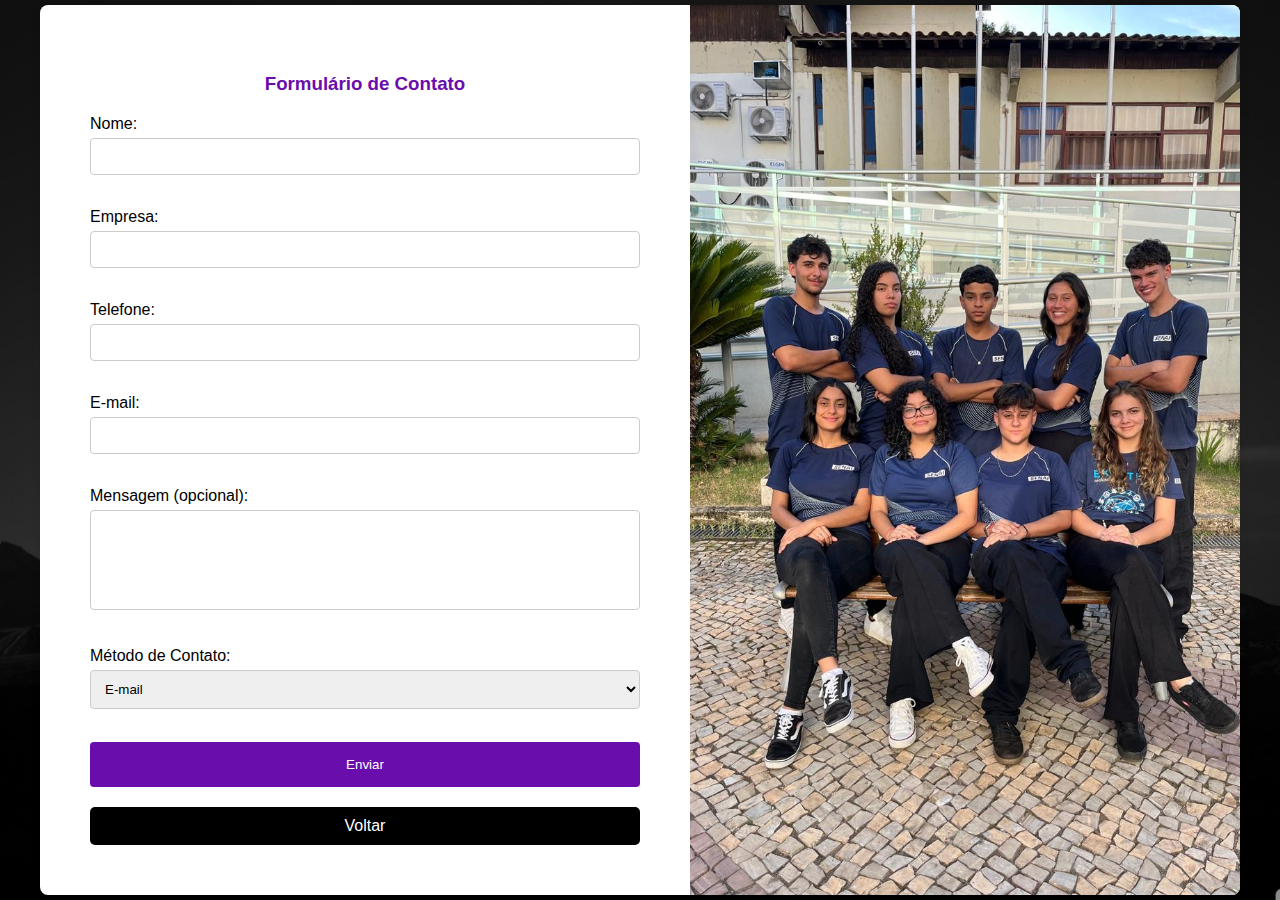
<file: contato.html>
<!DOCTYPE html>
<html lang="pt-BR">
<head>
    <meta charset="UTF-8">
    <meta name="viewport" content="width=device-width, initial-scale=1.0">
    <link rel="stylesheet" type="text/css" href="./css/contato.css">
    <title>Contato</title>
</head>
<body>

    <div class="container">
        <div class="form-container">
            <form id="contact-form">
                <h3>Formulário de Contato</h3>
                <label for="nome">Nome:</label>
                <input type="text" id="nome" name="nome" required><br><br>
                
                <label for="empresa">Empresa:</label>
                <input type="text" id="empresa" name="empresa" required><br><br>
                
                <label for="telefone">Telefone:</label>
                <input type="tel" id="telefone" name="telefone" required><br><br>
                
                <label for="email">E-mail:</label>
                <input type="email" id="email" name="email" required><br><br>
                
                <label for="mensagem">Mensagem (opcional):</label>
                <textarea id="mensagem" name="mensagem"></textarea><br><br>
                
                <label for="contact-method">Método de Contato:</label>
                <select id="contact-method" name="contact-method">
                    <option value="email">E-mail</option>
                    <option value="whatsapp">WhatsApp</option>
                </select><br><br>
                
                <button type="submit">Enviar</button>
                <div class="back-button-container">
                    <button onclick="window.history.back();" class="back-button">Voltar</button>
                </div>
            </form>
            
        </div>

        <div class="image-container">
            <img src="./img/nos.jpeg" alt="Imagem de fundo">
        </div>
    </div>
    
    <script src="script.js"></script>

</body>
</html>
</file>
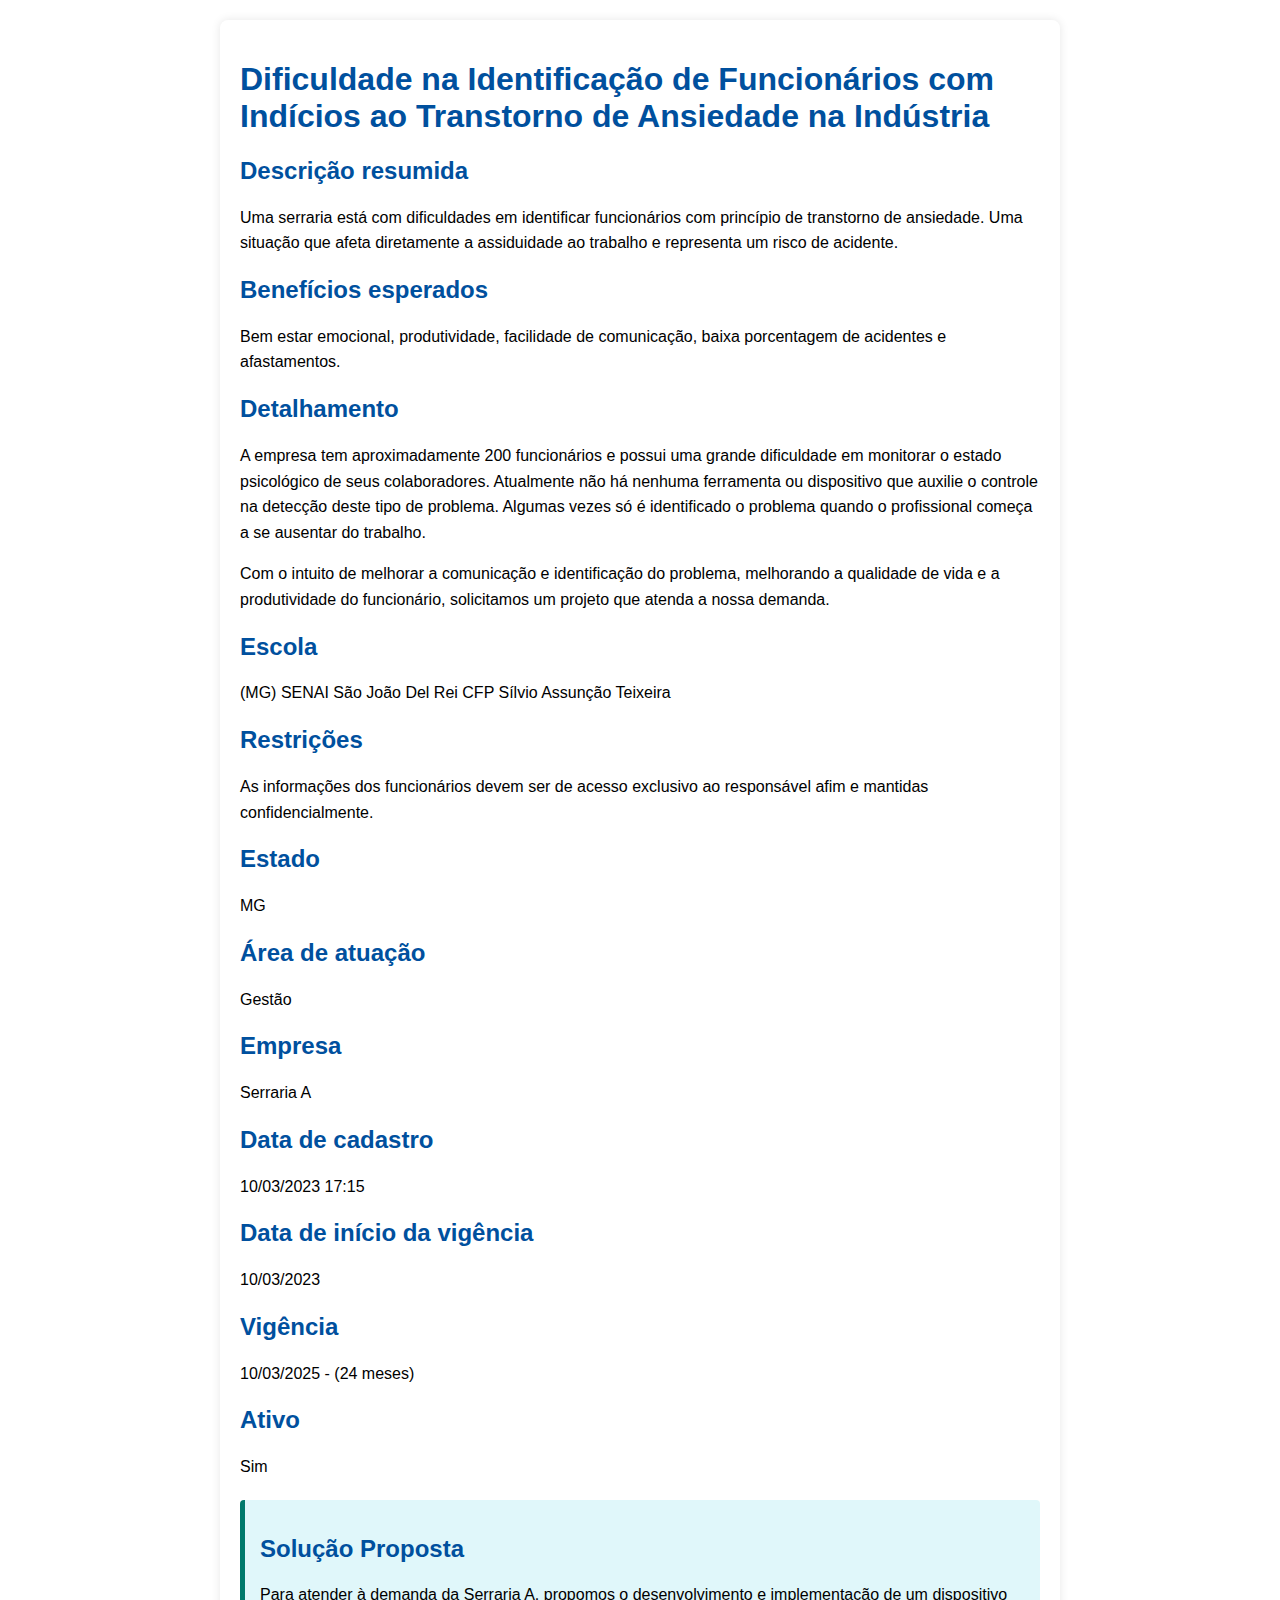
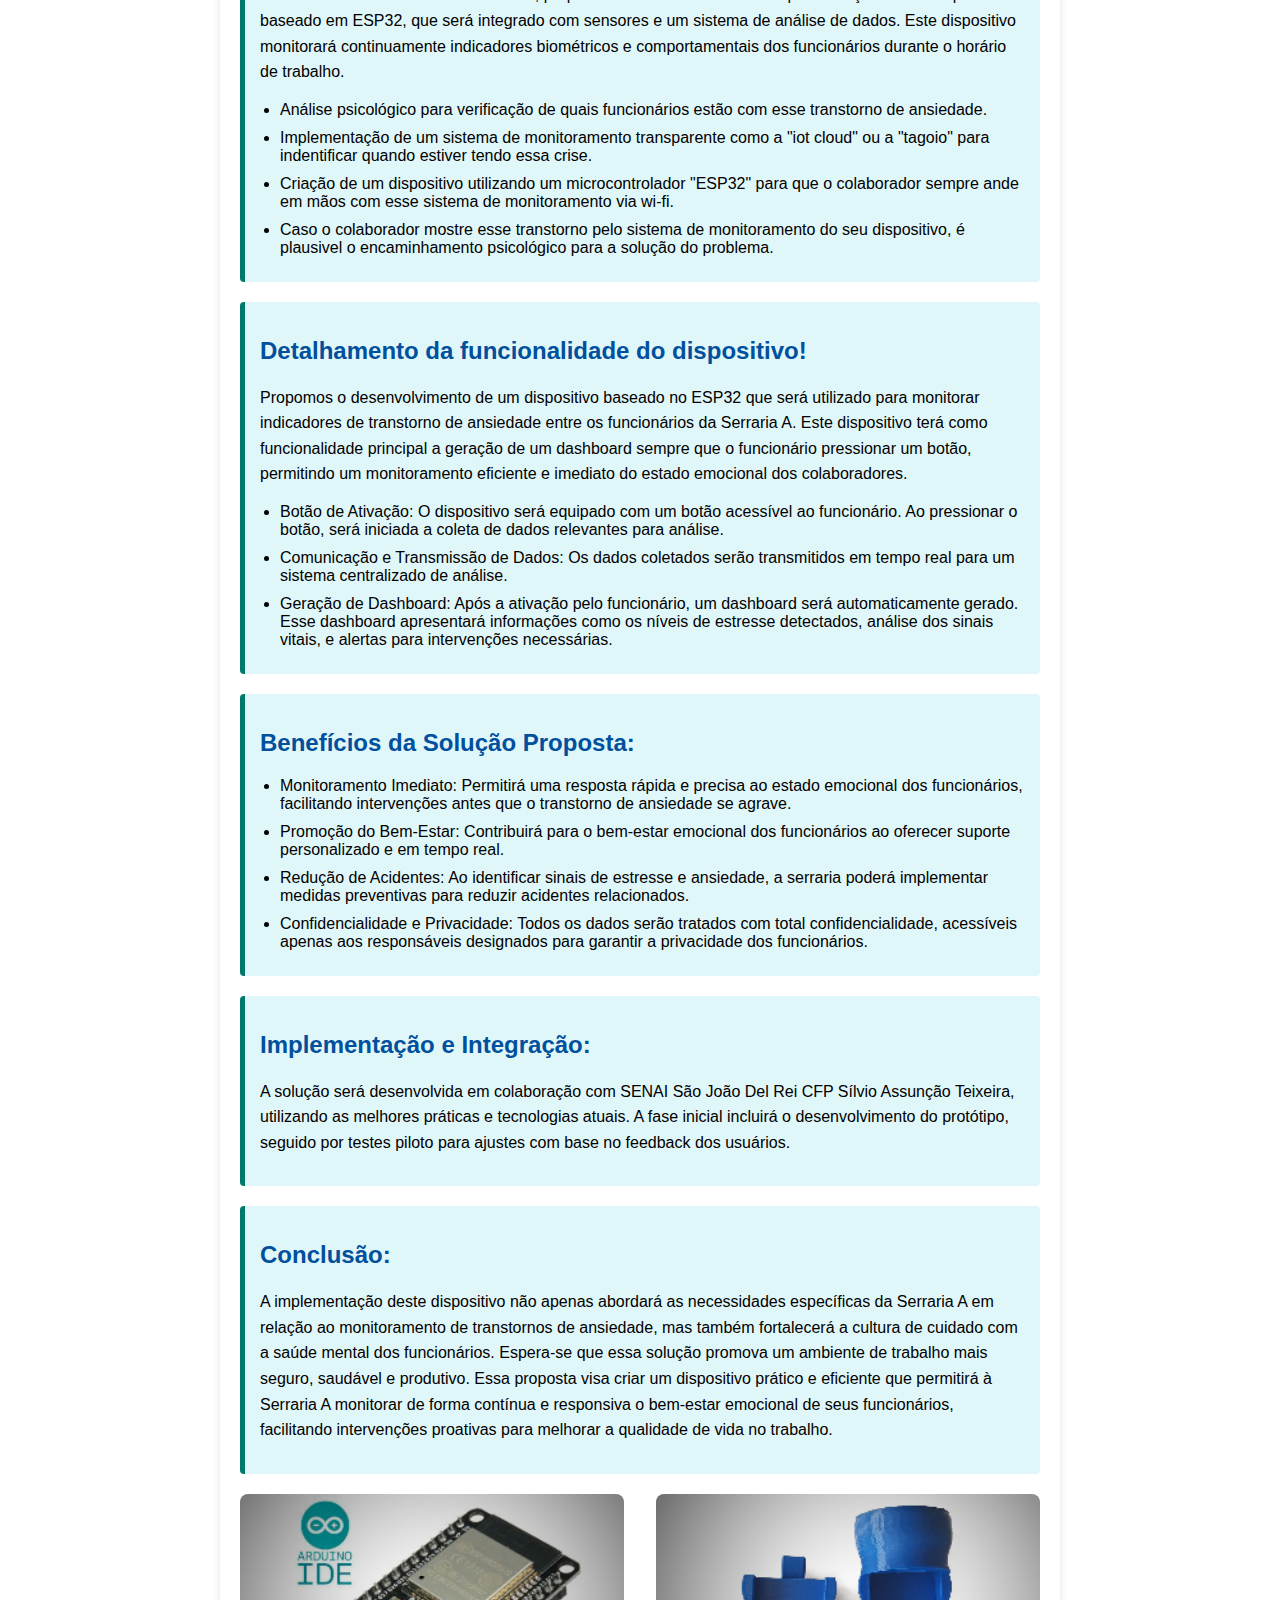
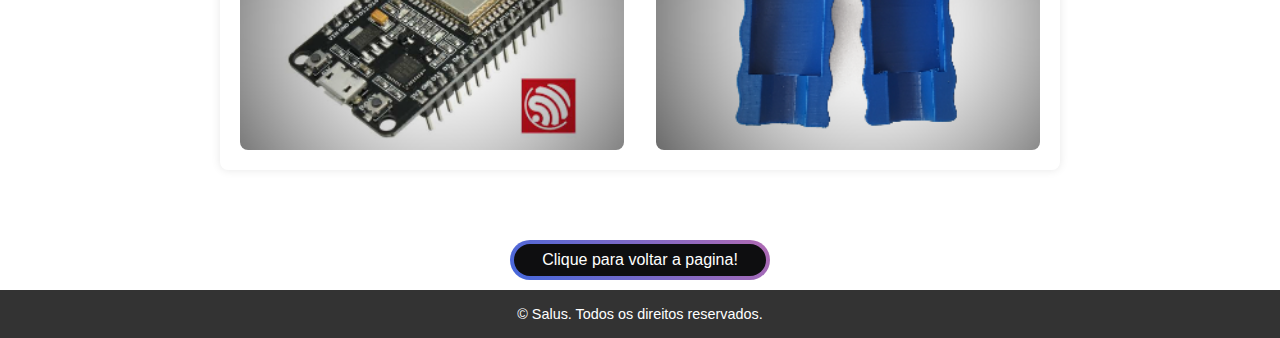
<file: demanda.html>
<!DOCTYPE html>
<html lang="pt-BR">
<head>
    <meta charset="UTF-8">
    <meta name="viewport" content="width=device-width, initial-scale=1.0">
    <link rel="stylesheet" type="text/css" href="./css/demanda.css">
    <title>Solução</title>
</head>
<body>
   
    </main>

    <div class="container">
        <h1>Dificuldade na Identificação de Funcionários com Indícios ao Transtorno de Ansiedade na Indústria</h1>
        
        <div class="section">
            <h2>Descrição resumida</h2>
            <p>Uma serraria está com dificuldades em identificar funcionários com princípio de transtorno de ansiedade. Uma situação que afeta diretamente a assiduidade ao trabalho e representa um risco de acidente.</p>
        </div>

        <div class="section">
            <h2>Benefícios esperados</h2>
            <p>Bem estar emocional, produtividade, facilidade de comunicação, baixa porcentagem de acidentes e afastamentos.</p>
        </div>

        <div class="section">
            <h2>Detalhamento</h2>
            <p>A empresa tem aproximadamente 200 funcionários e possui uma grande dificuldade em monitorar o estado psicológico de seus colaboradores. Atualmente não há nenhuma ferramenta ou dispositivo que auxilie o controle na detecção deste tipo de problema. Algumas vezes só é identificado o problema quando o profissional começa a se ausentar do trabalho.</p>
            <p>Com o intuito de melhorar a comunicação e identificação do problema, melhorando a qualidade de vida e a produtividade do funcionário, solicitamos um projeto que atenda a nossa demanda.</p>
        </div>

        <div class="section">
            <h2>Escola</h2>
            <p>(MG) SENAI São João Del Rei CFP Sílvio Assunção Teixeira</p>
        </div>

        <div class="section">
            <h2>Restrições</h2>
            <p>As informações dos funcionários devem ser de acesso exclusivo ao responsável afim e mantidas confidencialmente.</p>
        </div>

        <div class="section">
            <h2>Estado</h2>
            <p>MG</p>
        </div>

        <div class="section">
            <h2>Área de atuação</h2>
            <p>Gestão</p>
        </div>

        <div class="section">
            <h2>Empresa</h2>
            <p>Serraria A</p>
        </div>

        <div class="section">
            <h2>Data de cadastro</h2>
            <p>10/03/2023 17:15</p>
        </div>

        <div class="section">
            <h2>Data de início da vigência</h2>
            <p>10/03/2023</p>
        </div>

        <div class="section">
            <h2>Vigência</h2>
            <p>10/03/2025 - (24 meses)</p>
        </div>

        <div class="section">
            <h2>Ativo</h2>
            <p>Sim</p>
        </div>

        <div class="section solution">
            <h2>Solução Proposta</h2>
            <p>Para atender à demanda da Serraria A, propomos o desenvolvimento e implementação de um dispositivo baseado em ESP32, que será integrado com sensores e um sistema de análise de dados. Este dispositivo monitorará continuamente indicadores biométricos e comportamentais dos funcionários durante o horário de trabalho.</p>
            <ul>
                <li>Análise psicológico para verificação de quais funcionários estão com esse transtorno de ansiedade.</li>
                <li>Implementação de um sistema de monitoramento transparente como a "iot cloud" ou a "tagoio" para indentificar quando estiver tendo essa crise.</li>
                <li>Criação de um dispositivo utilizando um microcontrolador "ESP32" para que o colaborador sempre ande em mãos com esse sistema de monitoramento via wi-fi.</li>
                <li>Caso o colaborador mostre esse transtorno pelo sistema de monitoramento do seu dispositivo, é plausivel o encaminhamento psicológico para a solução do problema.</li>
            </ul>
        </div>
        <div class="section solution">
            <h2>Detalhamento da funcionalidade do dispositivo!</h2>
            <p>Propomos o desenvolvimento de um dispositivo baseado no ESP32 que será utilizado para monitorar indicadores de transtorno de ansiedade entre os funcionários da Serraria A. Este dispositivo terá como funcionalidade principal a geração de um dashboard sempre que o funcionário pressionar um botão, permitindo um monitoramento eficiente e imediato do estado emocional dos colaboradores.</p>
            <ul>
                <li>Botão de Ativação: O dispositivo será equipado com um botão acessível ao funcionário. Ao pressionar o botão, será iniciada a coleta de dados relevantes para análise.</li>
                <li>Comunicação e Transmissão de Dados: Os dados coletados serão transmitidos em tempo real para um sistema centralizado de análise.</li>
                <li>Geração de Dashboard: Após a ativação pelo funcionário, um dashboard será automaticamente gerado. Esse dashboard apresentará informações como os níveis de estresse detectados, análise dos sinais vitais, e alertas para intervenções necessárias.</li>

            </ul>
        </div>
        <div class="section solution">
            <h2>Benefícios da Solução Proposta:</h2>
            <ul>
                <li>Monitoramento Imediato: Permitirá uma resposta rápida e precisa ao estado emocional dos funcionários, facilitando intervenções antes que o transtorno de ansiedade se agrave.</li>
                <li>Promoção do Bem-Estar: Contribuirá para o bem-estar emocional dos funcionários ao oferecer suporte personalizado e em tempo real.</li>
                <li>Redução de Acidentes: Ao identificar sinais de estresse e ansiedade, a serraria poderá implementar medidas preventivas para reduzir acidentes relacionados.</li>
                <li>Confidencialidade e Privacidade: Todos os dados serão tratados com total confidencialidade, acessíveis apenas aos responsáveis designados para garantir a privacidade dos funcionários.</li>
            </ul>
        </div>
        <div class="section solution">
            <h2>Implementação e Integração:</h2>
            <p>A solução será desenvolvida em colaboração com SENAI São João Del Rei CFP Sílvio Assunção Teixeira, utilizando as melhores práticas e tecnologias atuais. A fase inicial incluirá o desenvolvimento do protótipo, seguido por testes piloto para ajustes com base no feedback dos usuários.</p>
        </div>
        <div class="section solution">
            <h2>Conclusão:</h2>
            <p>A implementação deste dispositivo não apenas abordará as necessidades específicas da Serraria A em relação ao monitoramento de transtornos de ansiedade, mas também fortalecerá a cultura de cuidado com a saúde mental dos funcionários. Espera-se que essa solução promova um ambiente de trabalho mais seguro, saudável e produtivo. Essa proposta visa criar um dispositivo prático e eficiente que permitirá à Serraria A monitorar de forma contínua e responsiva o bem-estar emocional de seus funcionários, facilitando intervenções proativas para melhorar a qualidade de vida no trabalho.</p>
        </div>
        <div class="images">
            <img src="./img/esp32 [6E6C9B6].png" alt="Imagem 1">
            <img src="./img/case [99550B8].png" alt="Imagem 2">
        </div>
    </div>
    <a href="dispositivo.html"><button class="bn30">Clique para voltar a pagina!</button></a>
</body>


<footer class="rodape">
    <p>&copy; Salus. Todos os direitos reservados.</p>
</footer>
</html>
</file>
<file: css/contato.css>
body {
    font-family: Arial, sans-serif;
    background-image: url('../img/fa264054b6a53d1c84b80cd982d40d80.jpg'); /* URL da sua imagem */
    background-size: cover; /* Ajusta o tamanho da imagem para cobrir toda a tela */
    background-position: center; /* Centraliza a imagem horizontal e verticalmente */
    display: flex;
    justify-content: center;
    align-items: center;
    height: 100vh; /* Altura total da viewport */
    margin: 0;
    color: #fff; /* Cor do texto */
}

.container {
    display: flex;
    max-width: 1200px; /* Largura máxima do container */
    width: 100%;
    background-color: #fff; /* Cor de fundo do container */
    border-radius: 8px;
    overflow: hidden;
    box-shadow: 0 4px 8px rgba(0, 0, 0, 0.1); /* Sombra */
    position: relative; /* Necessário para posicionar o botão */
}

.form-container {
    flex: 1; /* Ocupa todo o espaço restante */
    padding: 50px; /* Espaçamento interno */
}

form h3 {
    color: #6A0DAD; /* Cor do título do formulário */
    text-align: center;
    margin-bottom: 20px;
}

label {
    display: block;
    margin-bottom: 5px;
    color: #000; /* Cor do texto dos labels */
}

input, textarea, select {
    width: 100%; /* Ocupa toda a largura disponível */
    padding: 10px; /* Espaçamento interno */
    border: 1px solid #ccc; /* Estilo da borda */
    border-radius: 4px;
    box-sizing: border-box;
    margin-bottom: 15px; /* Espaço entre os campos */
}

input:focus, textarea:focus, select:focus {
    border-color: #6A0DAD; /* Cor da borda ao focar */
    outline: none;
}

textarea {
    height: 100px; /* Altura do textarea */
    resize: none; /* Impede redimensionamento */
}

button {
    background-color: #6A0DAD; /* Cor de fundo do botão */
    color: #fff; /* Cor do texto do botão */
    border: none; /* Sem borda */
    padding: 15px 20px; /* Espaçamento interno */
    border-radius: 4px; /* Borda arredondada */
    cursor: pointer; /* Cursor ao passar */
    width: 100%; /* Ocupa toda a largura */
    transition: background-color 0.3s ease; /* Transição suave */
}

button:hover {
    background-color: #5A0DAA; /* Cor de fundo ao passar */
}

.image-container {
    flex: 1; /* Ocupa todo o espaço restante */
    overflow: hidden; /* Esconde qualquer conteúdo extra */
    position: relative; /* Posicionamento relativo */
}

.image-container img {
    width: 100%; /* Ocupa toda a largura */
    height: 100%; /* Ocupa toda a altura */
    object-fit: cover; /* Mantém proporções da imagem */
}

.back-button-container {
    text-align: right; /* Alinha o conteúdo à esquerda */
    margin-top: 20px;
    margin-lef: 20px; /* Adiciona margem à esquerda para espaçamento */
}

.back-button {
    padding: 10px 20px; /* Ajusta o padding para maior espaçamento */
    background-color: #000000;
    color: white;
    border: none;
    border-radius: 5px;
    cursor: pointer;
    font-size: 16px;
    
}

.back-button:hover {
    background-color: #333333; /* Cor de fundo alterada ao passar o mouse */
}
</file>
<file: css/demanda.css>
body {
    font-family: Arial, sans-serif;
    margin: 0;
    padding: 0;
    display: flex;
    flex-direction: column;
    align-items: center;
}


.container {
    max-width: 800px;
    margin: 20px auto;
    padding: 20px;
    background-color: #fff;
    border-radius: 8px;
    box-shadow: 0 0 10px rgba(0, 0, 0, 0.1);
}

h1, h2 {
    color: #00509e;
}

.section {
    margin-bottom: 20px;
}

.section img {
    width: 100%;
    height: auto;
    border-radius: 8px;
}

.section p {
    line-height: 1.6;
}

.solution {
    background-color: #e0f7fa;
    padding: 15px;
    border-left: 5px solid #00796b;
    border-radius: 4px;
}

ul {
    margin: 0;
    padding-left: 20px;
}

ul li {
    margin-bottom: 10px;
}

.images {
    display: flex;
    justify-content: space-between;
    gap: 10px;
    margin-top: 20px;
}

.images img {
    width: 48%;
    border-radius: 8px;
}


.bn30 {
    margin-top: 50px;
    border: 5em;
    cursor: pointer;
    outline: none;
    font-size: 16px;
    -webkit-transform: translate(0);
    transform: translate(0);
    background-image: linear-gradient(45deg, #4568dc, #b06ab3);
    padding: 0.7em 2em;
    border-radius: 65px;
    box-shadow: 1px 1px 10px rgba(255, 255, 255, 0.438);
    -webkit-transition: box-shadow 0.25s;
    transition: box-shadow 0.25s;
    color: white;
  }
  
  .bn30 .text {
    background-clip: text;
    -webkit-background-clip: text;
    -webkit-text-fill-color: transparent;
    background-image: linear-gradient(45deg, #4568dc, #b06ab3);
  }
  
  .bn30:after {
    content: "";
    border-radius: 18px;
    position: absolute;
    margin: 4px;
    top: 0;
    left: 0;
    bottom: 0;
    right: 0;
    z-index: -1;
    background: #0e0e10;
  }
  
  .bn30:hover {
    background-image: linear-gradient(-45deg, #4568dc, #b06ab3);
    box-shadow: 0 12px 24px rgba(128, 128, 128, 0.1);
  }
  
  .bn30:hover .text {
    background-image: linear-gradient(-45deg, #4568dc, #b06ab3);
  }

  .rodape {
    margin-top: 10px;
    background-color: #333;
    color: white;
    text-align: center;
    padding: 1em 0;
    width: 100%;
}

.rodape p {
    margin: 0;
    font-size: 0.9em;
}
</file>
